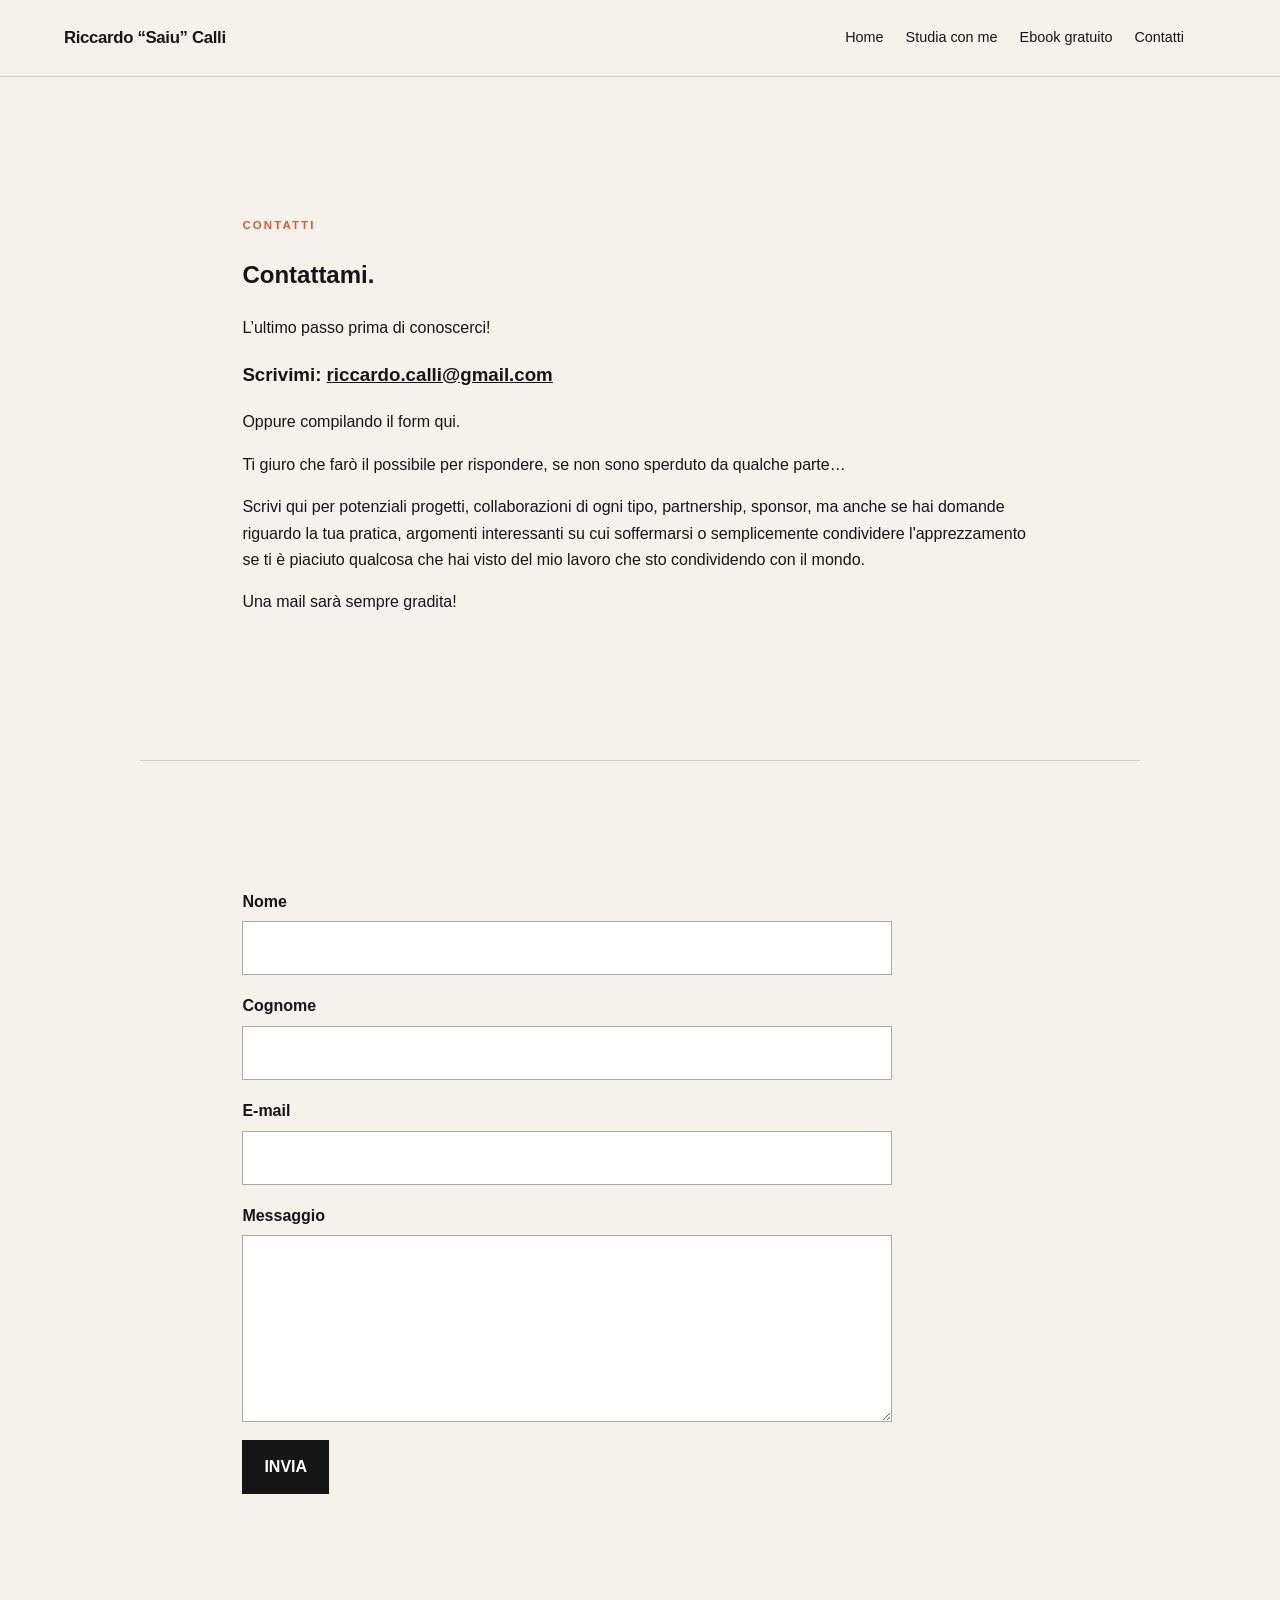
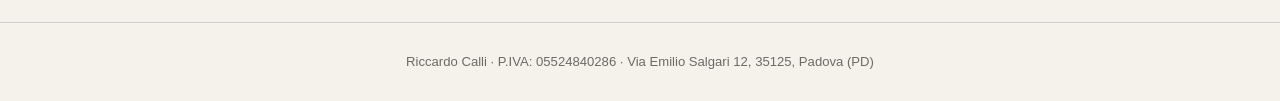
<file: contatti.html>
<!doctype html><html lang="it"><head><meta charset="utf-8"><meta name="viewport" content="width=device-width,initial-scale=1"><title>Contatti — Riccardo Calli</title><meta name="description" content="Contatta Riccardo Calli per progetti, collaborazioni e domande sul Parkour."><link rel="icon" href="favicon.svg"><link rel="stylesheet" href="styles.css"></head><body><header class="site-header"><a class="brand" href="index.html">Riccardo “Saiu” Calli</a><nav><a href="index.html">Home</a><a href="studiaconme.html">Studia con me</a><a href="manualedelpraticante.html">Ebook gratuito</a><a href="contatti.html" aria-current="page">Contatti</a></nav></header><main><section class="section contact-intro"><p class="eyebrow">CONTATTI</p><h1>Contattami.</h1><p class="lead">L’ultimo passo prima di conoscerci!</p><h3>Scrivimi: <a href="mailto:riccardo.calli@gmail.com">riccardo.calli@gmail.com</a></h3><p>Oppure compilando il form qui.</p><p>Ti giuro che farò il possibile per rispondere, se non sono sperduto da qualche parte…</p><p>Scrivi qui per potenziali progetti, collaborazioni di ogni tipo, partnership, sponsor, ma anche se hai domande riguardo la tua pratica, argomenti interessanti su cui soffermarsi o semplicemente condividere l'apprezzamento se ti è piaciuto qualcosa che hai visto del mio lavoro che sto condividendo con il mondo.</p><p>Una mail sarà sempre gradita!</p></section><section class="form-section"><form action="mailto:riccardo.calli@gmail.com" method="post" enctype="text/plain"><label>Nome<input name="nome" required></label><label>Cognome<input name="cognome" required></label><label>E-mail<input type="email" name="email" required></label><label>Messaggio<textarea name="messaggio" rows="6" required></textarea></label><button type="submit">INVIA</button></form></section></main><footer><p>Riccardo Calli · P.IVA: 05524840286 · Via Emilio Salgari 12, 35125, Padova (PD)</p></footer></body></html>
</file>
<file: styles.css>
:root{--ink:#161616;--muted:#6d6a64;--paper:#f5f2ec;--warm:#e9e1d5;--accent:#d85c31;--line:rgba(22,22,22,.16)}*{box-sizing:border-box}html{scroll-behavior:smooth}body{margin:0;background:var(--paper);color:var(--ink);font-family:Arial,Helvetica,sans-serif;font-size:16px;line-height:1.65}a{color:inherit}.site-header{max-width:1440px;margin:auto;padding:24px clamp(24px,5vw,80px);display:grid;grid-template-columns:1fr auto auto;align-items:center;gap:32px;border-bottom:1px solid var(--line);position:relative;z-index:2}.brand{font-size:1.05rem;font-weight:700;text-decoration:none;letter-spacing:-.02em}.site-header nav,.socials{display:flex;gap:22px;align-items:center;flex-wrap:wrap}.site-header nav a,.socials a{text-decoration:none;font-size:.9rem}.socials{color:var(--muted);gap:14px}.site-header nav a:hover,.socials a:hover{color:var(--accent)}main{overflow:hidden}.hero{max-width:1440px;margin:auto;min-height:calc(100vh - 82px);padding:clamp(56px,9vw,140px) clamp(24px,8vw,120px);display:grid;grid-template-columns:minmax(0,1fr) minmax(320px,.85fr);gap:clamp(40px,8vw,130px);align-items:center}.hero h1{font-size:clamp(4rem,8vw,9.5rem);line-height:.92;letter-spacing:-.075em;margin:.3em 0 .35em;font-weight:500}.hero .lead{font-size:clamp(1.2rem,1.8vw,1.7rem);line-height:1.35}.hero-image{width:100%;aspect-ratio:4/5;object-fit:cover;object-position:center;display:block}.eyebrow{font-size:.72rem;letter-spacing:.18em;text-transform:uppercase;font-weight:700;color:var(--accent)}.button{display:inline-block;background:var(--ink);color:#fff;text-decoration:none;padding:14px 22px;margin-top:24px;font-weight:700;transition:.2s}.button:hover{background:var(--accent);transform:translateY(-2px)}.button.secondary{background:transparent;color:var(--ink);border:1px solid var(--ink);margin-left:10px}.copy-section,.cta{max-width:1000px;margin:auto;padding:clamp(80px,12vw,180px) clamp(24px,8vw,120px)}.copy-section h2,.cta h2{font-size:clamp(3rem,6vw,7rem);line-height:.95;letter-spacing:-.07em;font-weight:500;margin:0 0 64px}.copy-section p,.cta p{max-width:680px;margin:0 0 24px;font-size:1.08rem}.copy-section .intro{font-size:1.6rem;line-height:1.25;color:var(--accent)}.image-band{width:100%;background:#222}.image-band img{width:100%;height:min(70vw,900px);display:block;object-fit:cover}.copy-section.dark{max-width:none;background:var(--ink);color:var(--paper)}.copy-section.dark p{color:#ddd}.copy-section.dark h2{color:#fff}.cta{border-top:1px solid var(--line)}.page-hero,.content-grid,.split{max-width:1000px;margin:auto;padding:clamp(72px,10vw,140px) clamp(24px,8vw,120px);display:flex;flex-direction:column;gap:40px;align-items:stretch}.page-hero h1{font-size:clamp(3.8rem,8vw,8rem);line-height:.92;letter-spacing:-.07em;margin:.25em 0}.page-hero img,.content-grid img,.split img{width:100%;height:auto;display:block;object-fit:cover;filter:none}.page-hero .lead{font-size:1.35rem;max-width:700px}.section,.form-section{max-width:1000px;margin:auto;padding:clamp(72px,10vw,140px) clamp(24px,8vw,120px)}.section h2,.form-section h2{font-size:clamp(3rem,6vw,6rem);line-height:.95;letter-spacing:-.07em}.cards{max-width:1000px;margin:auto;padding:0 clamp(24px,8vw,120px) clamp(72px,10vw,140px);display:block}.cards article{padding:28px 0;border-top:1px solid var(--line);background:transparent}.cards h2{font-size:1.5rem;letter-spacing:-.03em;margin:0 0 12px}.form-section{border-top:1px solid var(--line)}form{display:grid;gap:18px;max-width:650px}label{display:grid;gap:6px;font-weight:700}input,select,textarea{width:100%;font:inherit;border:1px solid #aaa;background:#fff;padding:13px;border-radius:0}button{border:0;background:var(--ink);color:#fff;padding:14px 22px;font:inherit;font-weight:700;cursor:pointer;width:max-content}footer{padding:28px clamp(24px,5vw,80px);border-top:1px solid var(--line);display:flex;justify-content:center;gap:24px;flex-wrap:wrap;font-size:.82rem;color:var(--muted)}footer p{margin:0}@media(max-width:850px){.site-header{display:flex;flex-wrap:wrap;gap:16px}.site-header nav{order:3;width:100%;gap:14px}.socials{margin-left:auto}.hero{min-height:auto;display:flex;flex-direction:column;align-items:stretch;padding-top:70px}.hero h1{font-size:clamp(3.5rem,16vw,6rem)}.hero-image{aspect-ratio:1/1.15}.button.secondary{margin-left:0;margin-top:12px}.copy-section,.cta{padding-top:90px;padding-bottom:90px}.copy-section h2,.cta h2{margin-bottom:40px}.page-hero h1{font-size:clamp(3.6rem,16vw,6rem)}}@media(max-width:520px){.brand{width:100%}.socials{margin-left:0}.site-header{padding-top:20px}.site-header nav a,.socials a{font-size:.82rem}}
</file>
